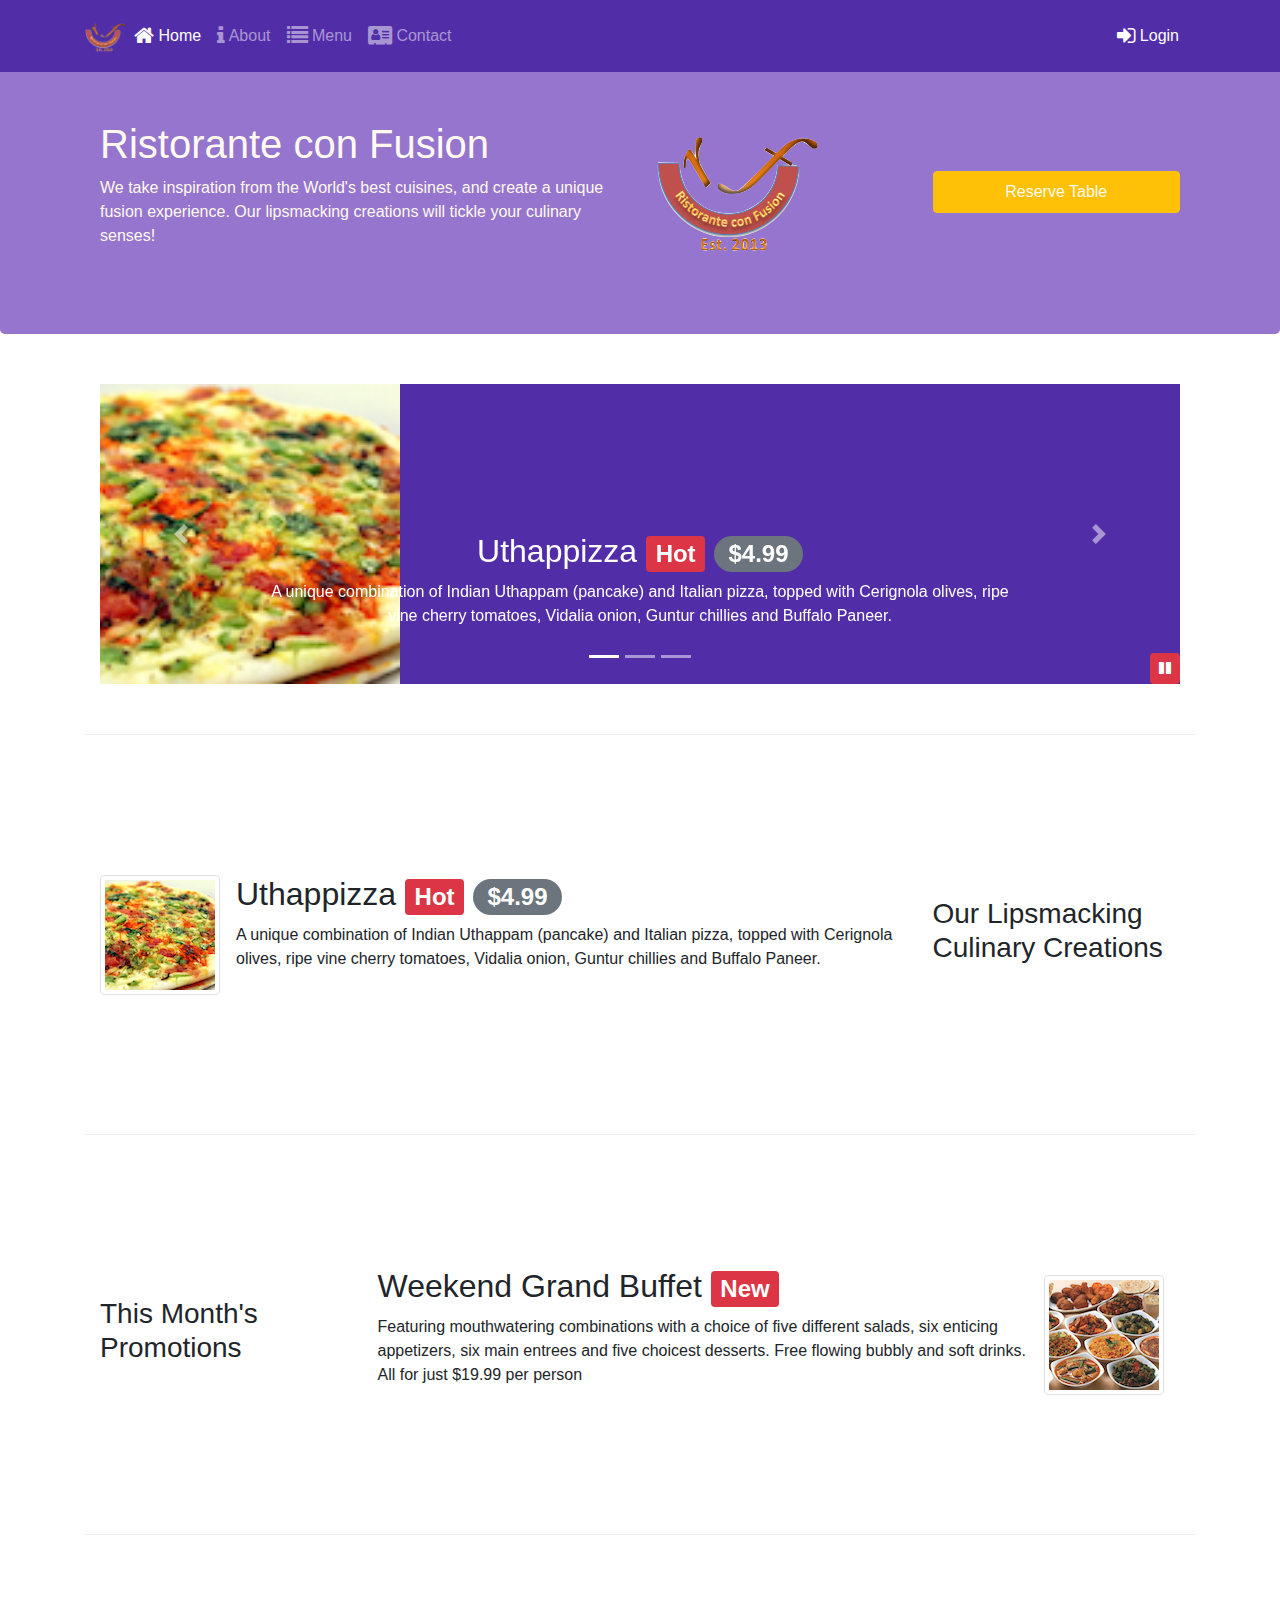
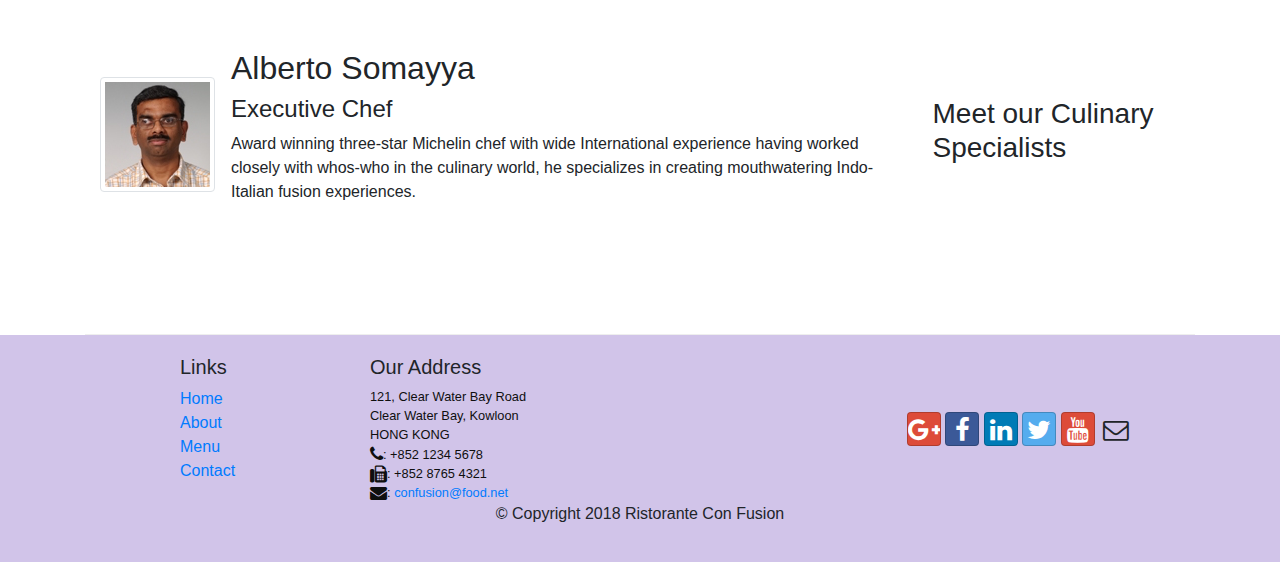
<file: index.html>
<!DOCTYPE html><html lang="en"><head><meta charset="utf-8"><meta name="viewport" content="width=device-width,initial-scale=1,shrink-to-fit=no"><meta http-equiv="x-ua-compatible" content="ie=edge"><link rel="stylesheet" href="css/main.css"><title>Ristorante Con Fusion</title></head><body><nav class="navbar navbar-dark navbar-expand-sm fixed-top"><div class="container"><button class="navbar-toggler" type="button" data-toggle="collapse" data-target="#Navbar"><span class="navbar-toggler-icon"></span></button> <a href="#" class="navbar-brand mr-auto"><img src="img/logo.png" alt="Logo" height="30" width="41"></a><div class="collapse navbar-collapse" id="Navbar"><ul class="navbar-nav mr-auto"><li class="nav-item active"><a href="#" class="nav-link"><span class="fa fa-home fa-lg"></span> Home</a></li><li class="nav-item"><a href="./aboutus.html" class="nav-link"><span class="fa fa-info fa-lg"></span> About</a></li><li class="nav-item"><a href="#" class="nav-link"><span class="fa fa-list fa-lg"></span> Menu</a></li><li class="nav-item"><a href="./contactus.html" class="nav-link"><span class="fa fa-address-card fa-lg"></span> Contact</a></li></ul><span class="navbar-text"><a href="#" class="nav-link" id="loginbtn"><span class="fa fa-sign-in fa-lg"></span> Login</a></span></div></div></nav><div id="loginModal" class="modal fade" role="dialog"><div class="modal-dialog modal-lg" role="content"><div class="modal-content"><div class="modal-header"><h4 class="modal-title">Login</h4><button type="button" class="close" id="loginclose">&times;</button></div><div class="modal-body"><form><div class="form-row"><div class="form-group col-sm-4"><label class="sr-only" for="exampleInputEmail3">Email address</label> <input type="email" class="form-control form-control-sm mr-1" id="exampleInputEmail3" placeholder="Enter email"></div><div class="form-group col-sm-4"><label class="sr-only" for="exampleInputPassword3">Password</label> <input type="password" class="form-control form-control-sm mr-1" id="exampleInputPassword3" placeholder="Password"></div><div class="col-sm-auto"><div class="form-check"><input class="form-check-input" type="checkbox"> <label class="form-check-label">Remember me</label></div></div></div><div class="form-row"><button type="button" class="btn btn-secondary btn-sm ml-auto" id="logincancel">Cancel</button> <button type="submit" class="btn btn-primary btn-sm ml-1">Sign in</button></div></form></div></div></div></div><div class="modal fade" id="reservation" role="dialog"><div class="modal-dialog modal-lg" role="content"><div class="modal-content"><div class="modal-header"><h2>Reserve a Table</h2><button type="button" class="close" id="reservationclose">&times;</button></div><div class="modal-body"><form><div class="form-group row"><label for="numberofguests" class="col-md-2 col-form-label">Number of Guests</label><div class="col-md-10 custom-control custom-radio"><span><input type="radio" name="guests" id="one"> <label for="one">1</label> </span><span><input type="radio" name="guests" id="two"> <label for="two">2</label> </span><span><input type="radio" name="guests" id="three"> <label for="three">3</label> </span><span><input type="radio" name="guests" id="four"> <label for="four">4</label> </span><span><input type="radio" name="guests" id="five"> <label for="five">5</label> </span><span><input type="radio" name="guests" id="six"> <label for="six">6</label></span></div></div><div class="form-group row"><label for="section" class="col-md-2 col-form-label">Section</label><div class="btn-group btn-group-toggle" data-toggle="buttons"><label class="btn btn-success active"><input type="radio" name="options" id="nonsmoking" checked="checked">Non-smoking</label> <label class="btn btn-danger"><input type="radio" name="options" id="smoking">Smoking</label></div></div><div class="form-group row"><label for="dateandtime" class="col-md-2 col-form-label">Date and Time</label><div class="col-sm-3"><input class="form-control" type="text" name="date" id="date" placeholder="Date"></div><div class="col-sm-3"><input class="form-control" type="text" name="time" id="time" placeholder="Time"></div></div><div class="form-group row"><div class="offset-md-2 col-md-3"><button type="button" class="btn btn-secondary" id="reservationcancel">Cancel</button> <button type="submit" class="btn btn-primary">Reserve</button></div></div></form></div></div></div></div><header class="jumbotron"><div class="container"><div class="row row-header"><div class="col-12 col-sm-6"><h1>Ristorante con Fusion</h1><p>We take inspiration from the World's best cuisines, and create a unique fusion experience. Our lipsmacking creations will tickle your culinary senses!</p></div><div class="col-12 col-sm-3 align-self-center"><img src="img/logo.png" alt="Logo" class="img-fluid"></div><div class="col-12 col-sm align-self-center"><a role="button" class="btn btn-warning btn-block nav-link" id="reservationbtn">Reserve Table</a></div></div></div></header><div class="container"><div class="row row-content"><div class="col"><div id="mycarousel" class="carousel slide" data-ride="carousel"><div class="carousel-inner" role="listbox"><div class="carousel-item active"><img class="d-block img-fluid" src="img/uthappizza.png" alt="Uthappizza"><div class="carousel-caption d-none d-md-block"><h2>Uthappizza <span class="badge badge-danger">Hot</span> <span class="badge badge-pill badge-secondary">$4.99</span></h2><p class="d-none d-sm-block">A unique combination of Indian Uthappam (pancake) and Italian pizza, topped with Cerignola olives, ripe vine cherry tomatoes, Vidalia onion, Guntur chillies and Buffalo Paneer.</p></div></div><div class="carousel-item"><img class="d-block img-fluid" src="img/buffet.png" alt="Buffet"><div class="carousel-caption d-none d-md-block"><h2>Weekend Grand Buffet <span class="badge badge-danger">New</span></h2><p class="d-none d-sm-block">Featuring mouthwatering combinations with a choice of five different salads, six enticing appetizers, six main entrees and five choicest desserts. Free flowing bubbly and soft drinks. All for just $19.99 per person</p></div></div><div class="carousel-item"><img class="d-block img-fluid" src="img/alberto.png" alt="Alberto"><div class="carousel-caption d-none d-md-block"><h2>Alberto Somayya</h2><h4>Executive Chef</h4><p class="d-none d-sm-block">Award winning three-star Michelin chef with wide International experience having worked closely with whos-who in the culinary world, he specializes in creating mouthwatering Indo-Italian fusion experiences.</p></div></div><ol class="carousel-indicators"><li data-target="#mycarousel" data-slide-to="0" class="active"></li><li data-target="#mycarousel" data-slide-to="1"></li><li data-target="#mycarousel" data-slide-to="2"></li></ol><a class="carousel-control-prev" href="#mycarousel" role="button" data-slide="prev"><span class="carousel-control-prev-icon"></span> </a><a class="carousel-control-next" href="#mycarousel" role="button" data-slide="next"><span class="carousel-control-next-icon"></span> </a><button class="btn btn-danger btn-sm" id="carouselButton"><span class="fa fa-pause"></span></button></div></div></div></div><div class="row row-content align-items-center"><div class="col-12 col-sm-4 order-sm-last col-md-3"><h3>Our Lipsmacking Culinary Creations</h3></div><div class="col col-sm order-sm-first col-md"><div class="media"><img class="d-flex mr-3 img-thumbnail align-self-center" src="img/uthappizza.png" alt="Uthappizza"><div class="media-body"><h2 class="mt-0">Uthappizza <span class="badge badge-danger">Hot</span> <span class="badge badge-pill badge-secondary">$4.99</span></h2><p class="d-none d-sm-block">A unique combination of Indian Uthappam (pancake) and Italian pizza, topped with Cerignola olives, ripe vine cherry tomatoes, Vidalia onion, Guntur chillies and Buffalo Paneer.</p></div></div></div></div><div class="row row-content align-items-center"><div class="col-12 col-sm-4 col-md-3"><h3>This Month's Promotions</h3></div><div class="col col-sm col-md"><div class="media"><div class="media-body"><h2 class="mt-0">Weekend Grand Buffet <span class="badge badge-danger">New</span></h2><p class="d-none d-sm-block">Featuring mouthwatering combinations with a choice of five different salads, six enticing appetizers, six main entrees and five choicest desserts. Free flowing bubbly and soft drinks. All for just $19.99 per person</p></div><img src="img/buffet.png" alt="buffet" class="d-flex mr-3 img-thumbnail align-self-center"></div></div></div><div class="row row-content align-items-center"><div class="col-12 col-sm-4 col-md-3 order-sm-last"><h3>Meet our Culinary Specialists</h3></div><div class="col col-sm col-md order-sm-first"><div class="media"><img src="img/alberto.png" alt="Alberto" class="d-flex mr-3 img-thumbnail align-self-center"><div class="media-body"><h2>Alberto Somayya</h2><h4>Executive Chef</h4><p class="d-none d-sm-block">Award winning three-star Michelin chef with wide International experience having worked closely with whos-who in the culinary world, he specializes in creating mouthwatering Indo-Italian fusion experiences.</p></div></div></div></div></div><footer class="footer"><div class="container"><div class="row"><div class="col-4 col-sm-2 offset-1"><h5>Links</h5><ul class="list-unstyled"><li><a href="#">Home</a></li><li><a href="./aboutus.html">About</a></li><li><a href="#">Menu</a></li><li><a href="#">Contact</a></li></ul></div><div class="col-7 col-sm-5"><h5>Our Address</h5><address>121, Clear Water Bay Road<br>Clear Water Bay, Kowloon<br>HONG KONG<br><i class="fa fa-phone fa-lg"></i>: +852 1234 5678<br><i class="fa fa-fax fa-lg"></i>: +852 8765 4321<br><i class="fa fa-envelope fa-lg"></i>: <a href="mailto:confusion@food.net">confusion@food.net</a></address></div><div class="col-12 col-sm-4 align-self-center"><div class="text-center"><a class="btn btn-social-icon btn-google" href="http://google.com/+"><i class="fa fa-google-plus fa-lg"></i></a> <a class="btn btn-social-icon btn-facebook" href="http://www.facebook.com/profile.php?id="><i class="fa fa-facebook fa-lg"></i></a> <a class="btn btn-social-icon btn-linkedin" href="http://www.linkedin.com/in/"><i class="fa fa-linkedin fa-lg"></i></a> <a class="btn btn-social-icon btn-twitter" href="http://twitter.com/"><i class="fa fa-twitter fa-lg"></i></a> <a class="btn btn-social-icon btn-google" href="http://youtube.com/"><i class="fa fa-youtube fa-lg"></i></a> <a class="btn btn-social-icon" href="mailto:"><i class="fa fa-envelope-o fa-lg"></i></a></div></div></div><div class="row justify-content-center"><div class="col-auto"><p>© Copyright 2018 Ristorante Con Fusion</p></div></div></div></footer><script src="js/main.js"></script></body></html>
</file>
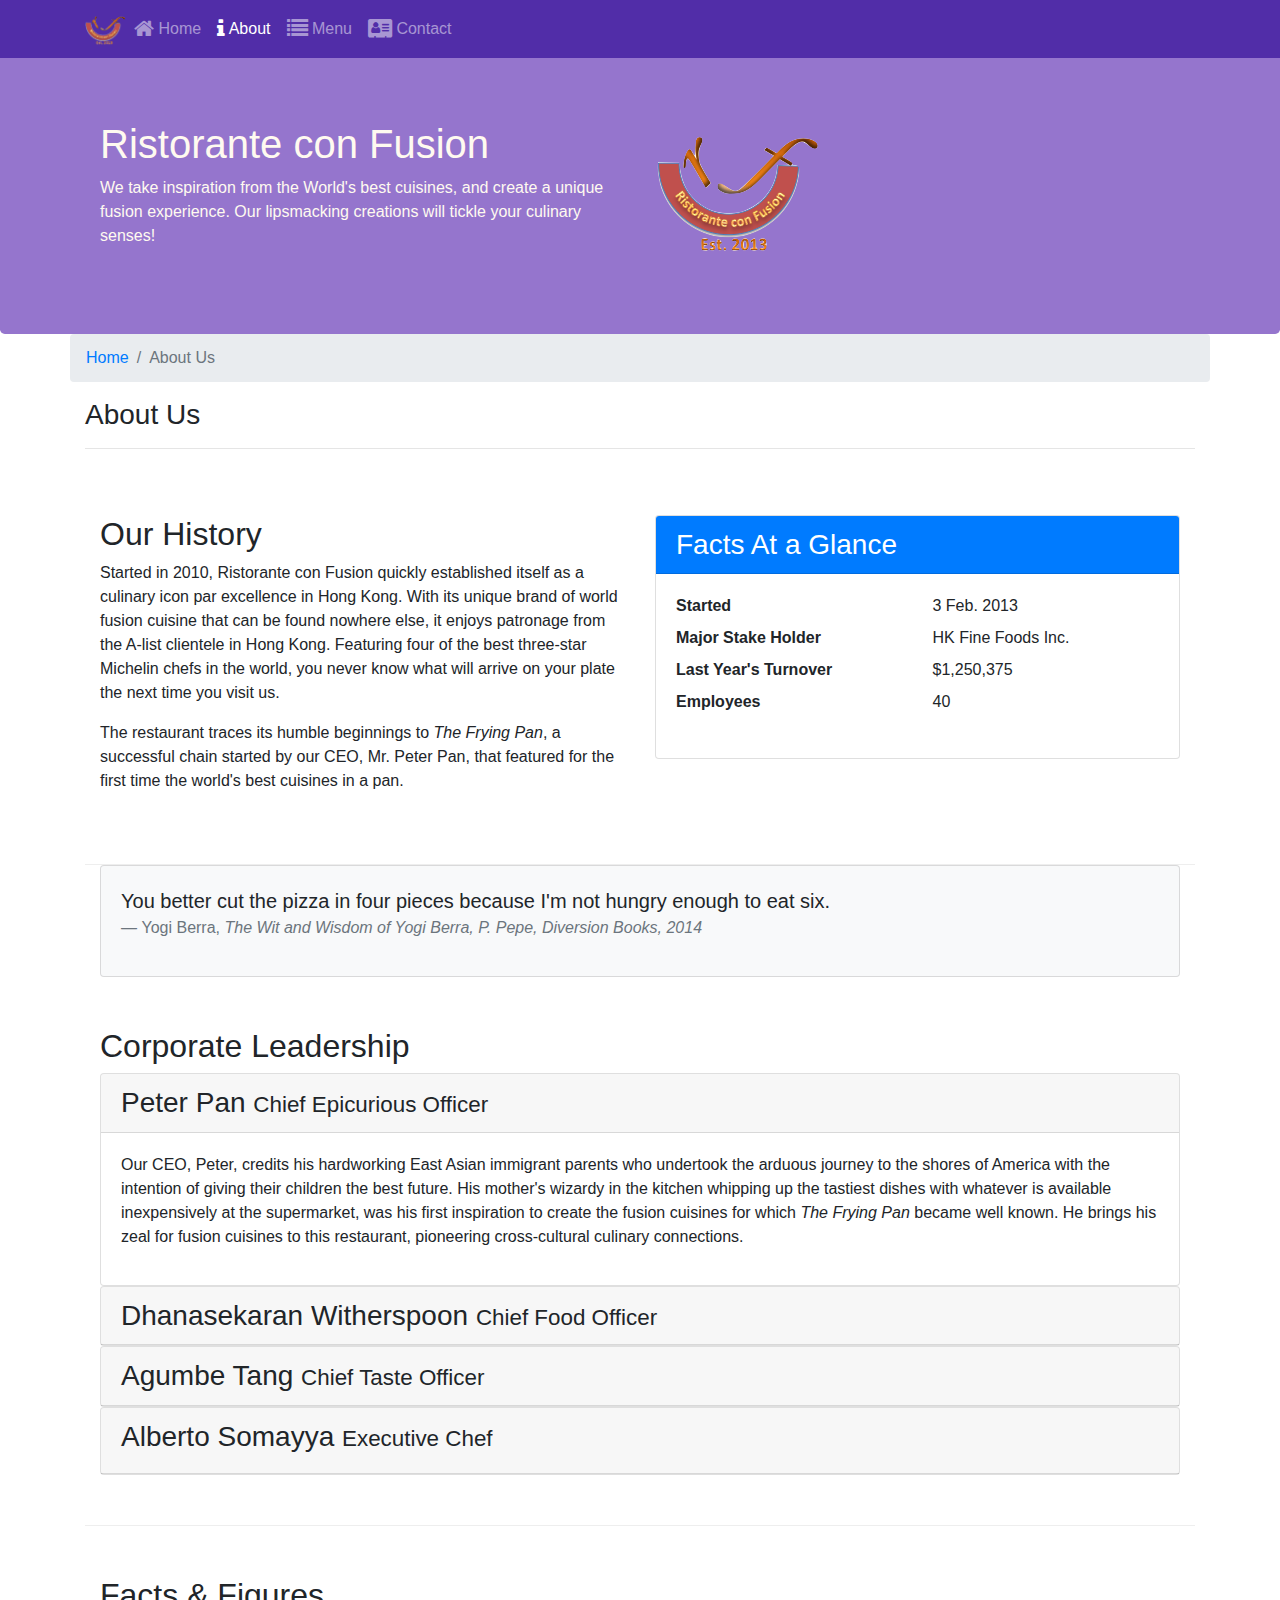
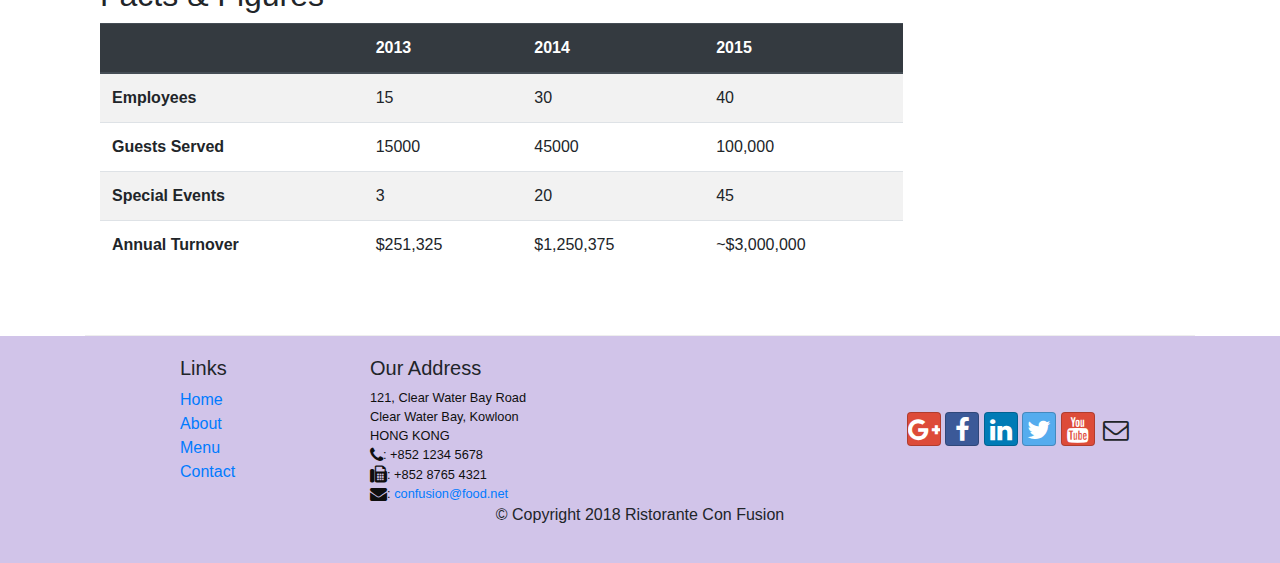
<file: aboutus.html>
<!DOCTYPE html><html lang="en"><head><meta charset="utf-8"><meta name="viewport" content="width=device-width,initial-scale=1,shrink-to-fit=no"><meta http-equiv="x-ua-compatible" content="ie=edge"><title>Ristorante Con Fusion: About Us</title><link rel="stylesheet" href="css/main.css"></head><body><nav class="navbar navbar-dark navbar-expand-sm fixed-top"><div class="container"><button class="navbar-toggler" type="button" data-toggle="collapse" data-target="#Navbar"><span class="navbar-toggler-icon"></span></button> <a href="./index.html" class="navbar-brand mr-auto"><img src="img/logo.png" alt="Logo" height="30" width="41"></a><div class="collapse navbar-collapse" id="Navbar"><ul class="navbar-nav mr-auto"><li class="nav-item"><a href="./index.html" class="nav-link"><span class="fa fa-home fa-lg"></span> Home</a></li><li class="nav-item active"><a href="#" class="nav-link"><span class="fa fa-info fa-lg"></span> About</a></li><li class="nav-item"><a href="#" class="nav-link"><span class="fa fa-list fa-lg"></span> Menu</a></li><li class="nav-item"><a href="./contactus.html" class="nav-link"><span class="fa fa-address-card fa-lg"></span> Contact</a></li></ul></div></div></nav><header class="jumbotron"><div class="container"><div class="row row-header"><div class="col-12 col-sm-6"><h1>Ristorante con Fusion</h1><p>We take inspiration from the World's best cuisines, and create a unique fusion experience. Our lipsmacking creations will tickle your culinary senses!</p></div><div class="col-12 col-sm align-self-center"><img src="img/logo.png" alt="Logo" class="img-fluid"></div></div></div></header><div class="container"><div class="row"><ol class="col-12 breadcrumb"><li class="breadcrumb-item"><a href="./index.html">Home</a></li><li class="breadcrumb-item active">About Us</li></ol><div class="col-12"><h3>About Us</h3><hr></div></div><div class="row row-content"><div class="col-12 col-sm-6"><h2>Our History</h2><p>Started in 2010, Ristorante con Fusion quickly established itself as a culinary icon par excellence in Hong Kong. With its unique brand of world fusion cuisine that can be found nowhere else, it enjoys patronage from the A-list clientele in Hong Kong. Featuring four of the best three-star Michelin chefs in the world, you never know what will arrive on your plate the next time you visit us.</p><p>The restaurant traces its humble beginnings to <em>The Frying Pan</em>, a successful chain started by our CEO, Mr. Peter Pan, that featured for the first time the world's best cuisines in a pan.</p></div><div class="col-sm"><div class="card"><h3 class="card-header bg-primary text-white">Facts At a Glance</h3><div class="card-body"><dl class="row"><dt class="col-6">Started</dt><dd class="col-6">3 Feb. 2013</dd><dt class="col-6">Major Stake Holder</dt><dd class="col-6">HK Fine Foods Inc.</dd><dt class="col-6">Last Year's Turnover</dt><dd class="col-6">$1,250,375</dd><dt class="col-6">Employees</dt><dd class="col-6">40</dd></dl></div></div></div></div><div class="col-12"><div class="card card-body bg-light"><blockquote class="blockquote"><p class="mb-0">You better cut the pizza in four pieces because I'm not hungry enough to eat six.</p><footer class="blockquote-footer">Yogi Berra, <cite title="Source Title">The Wit and Wisdom of Yogi Berra, P. Pepe, Diversion Books, 2014</cite></footer></blockquote></div></div><div class="row row-content"><div class="col-12 col-sm-12"><h2>Corporate Leadership</h2><div id="accordian"><div class="card"><div class="card-header" role="tab" id="peterhead"><h3 class="mb-0"><a data-toggle="collapse" data-target="#peter">Peter Pan <small>Chief Epicurious Officer</small></a></h3></div><div role="tabpanel" class="collapse show" id="peter" data-parent="#accordian"><div class="card-body"><p class="d-none d-sm-block">Our CEO, Peter, credits his hardworking East Asian immigrant parents who undertook the arduous journey to the shores of America with the intention of giving their children the best future. His mother's wizardy in the kitchen whipping up the tastiest dishes with whatever is available inexpensively at the supermarket, was his first inspiration to create the fusion cuisines for which <em>The Frying Pan</em> became well known. He brings his zeal for fusion cuisines to this restaurant, pioneering cross-cultural culinary connections.</p></div></div></div><div class="card"><div class="card-header" role="tab" id="dannyhead"><h3 class="mb-0"><a data-toggle="collapse" data-target="#danny">Dhanasekaran Witherspoon <small>Chief Food Officer</small></a></h3></div><div role="tabpanel" class="collapse" id="danny" data-parent="#accordian"><div class="card-body"><p class="d-none d-sm-block">Our CFO, Danny, as he is affectionately referred to by his colleagues, comes from a long established family tradition in farming and produce. His experiences growing up on a farm in the Australian outback gave him great appreciation for varieties of food sources. As he puts it in his own words, <em>Everything that runs, wins, and everything that stays, pays!</em></p></div></div></div><div class="card"><div class="card-header" role="tab" id="agumbehead"><h3 class="mb-0"><a data-toggle="collapse" data-target="#agumbe">Agumbe Tang <small>Chief Taste Officer</small></a></h3></div><div role="tabpanel" class="collapse" id="agumbe" data-parent="#accordian"><div class="card-body"><p class="d-none d-sm-block">Blessed with the most discerning gustatory sense, Agumbe, our CTO, personally ensures that every dish that we serve meets his exacting tastes. Our chefs dread the tongue lashing that ensues if their dish does not meet his exacting standards. He lives by his motto, <em>You click only if you survive my lick.</em></p></div></div></div><div class="card"><div class="card-header" role="tab" id="albertohead"><h3><a data-toggle="collapse" data-target="#alberto">Alberto Somayya <small>Executive Chef</small></a></h3></div><div role="tabpanel" class="collapse" id="alberto" data-parent="#accordian"><div class="card-body"><p class="d-none d-sm-block">Award winning three-star Michelin chef with wide International experience having worked closely with whos-who in the culinary world, he specializes in creating mouthwatering Indo-Italian fusion experiences. He says, <em>Put together the cuisines from the two craziest cultures, and you get a winning hit! Amma Mia!</em></p></div></div></div></div></div></div><div class="row row-content"><div class="col-12 col-sm-9"><h2>Facts &amp; Figures</h2><div class="table-responsive"><table class="table table-striped"><thead class="thead-dark"><tr><th>&nbsp;</th><th>2013</th><th>2014</th><th>2015</th></tr></thead><tbody><tr><th>Employees</th><td>15</td><td>30</td><td>40</td></tr><tr><th>Guests Served</th><td>15000</td><td>45000</td><td>100,000</td></tr><tr><th>Special Events</th><td>3</td><td>20</td><td>45</td></tr><tr><th>Annual Turnover</th><td>$251,325</td><td>$1,250,375</td><td>~$3,000,000</td></tr></tbody></table></div></div><div class="col-12 col-sm-3"></div></div></div><footer class="footer"><div class="container"><div class="row"><div class="col-4 offset-1 col-sm-2"><h5>Links</h5><ul class="list-unstyled"><li><a href="./index.html">Home</a></li><li><a href="#">About</a></li><li><a href="#">Menu</a></li><li><a href="#">Contact</a></li></ul></div><div class="col-7 col-sm-5"><h5>Our Address</h5><address>121, Clear Water Bay Road<br>Clear Water Bay, Kowloon<br>HONG KONG<br><i class="fa fa-phone fa-lg"></i>: +852 1234 5678<br><i class="fa fa-fax fa-lg"></i>: +852 8765 4321<br><i class="fa fa-envelope fa-lg"></i>: <a href="mailto:confusion@food.net">confusion@food.net</a></address></div><div class="col-12 col-sm-4 align-self-center"><div class="text-center"><a class="btn btn-social-icon btn-google" href="http://google.com/+"><i class="fa fa-google-plus fa-lg"></i></a> <a class="btn btn-social-icon btn-facebook" href="http://www.facebook.com/profile.php?id="><i class="fa fa-facebook fa-lg"></i></a> <a class="btn btn-social-icon btn-linkedin" href="http://www.linkedin.com/in/"><i class="fa fa-linkedin fa-lg"></i></a> <a class="btn btn-social-icon btn-twitter" href="http://twitter.com/"><i class="fa fa-twitter fa-lg"></i></a> <a class="btn btn-social-icon btn-google" href="http://youtube.com/"><i class="fa fa-youtube fa-lg"></i></a> <a class="btn btn-social-icon" href="mailto:"><i class="fa fa-envelope-o fa-lg"></i></a></div></div></div><div class="row justify-content-center"><div class="col-auto"><p>© Copyright 2018 Ristorante Con Fusion</p></div></div></div></footer><script src="js/main.js"></script></body></html>
</file>
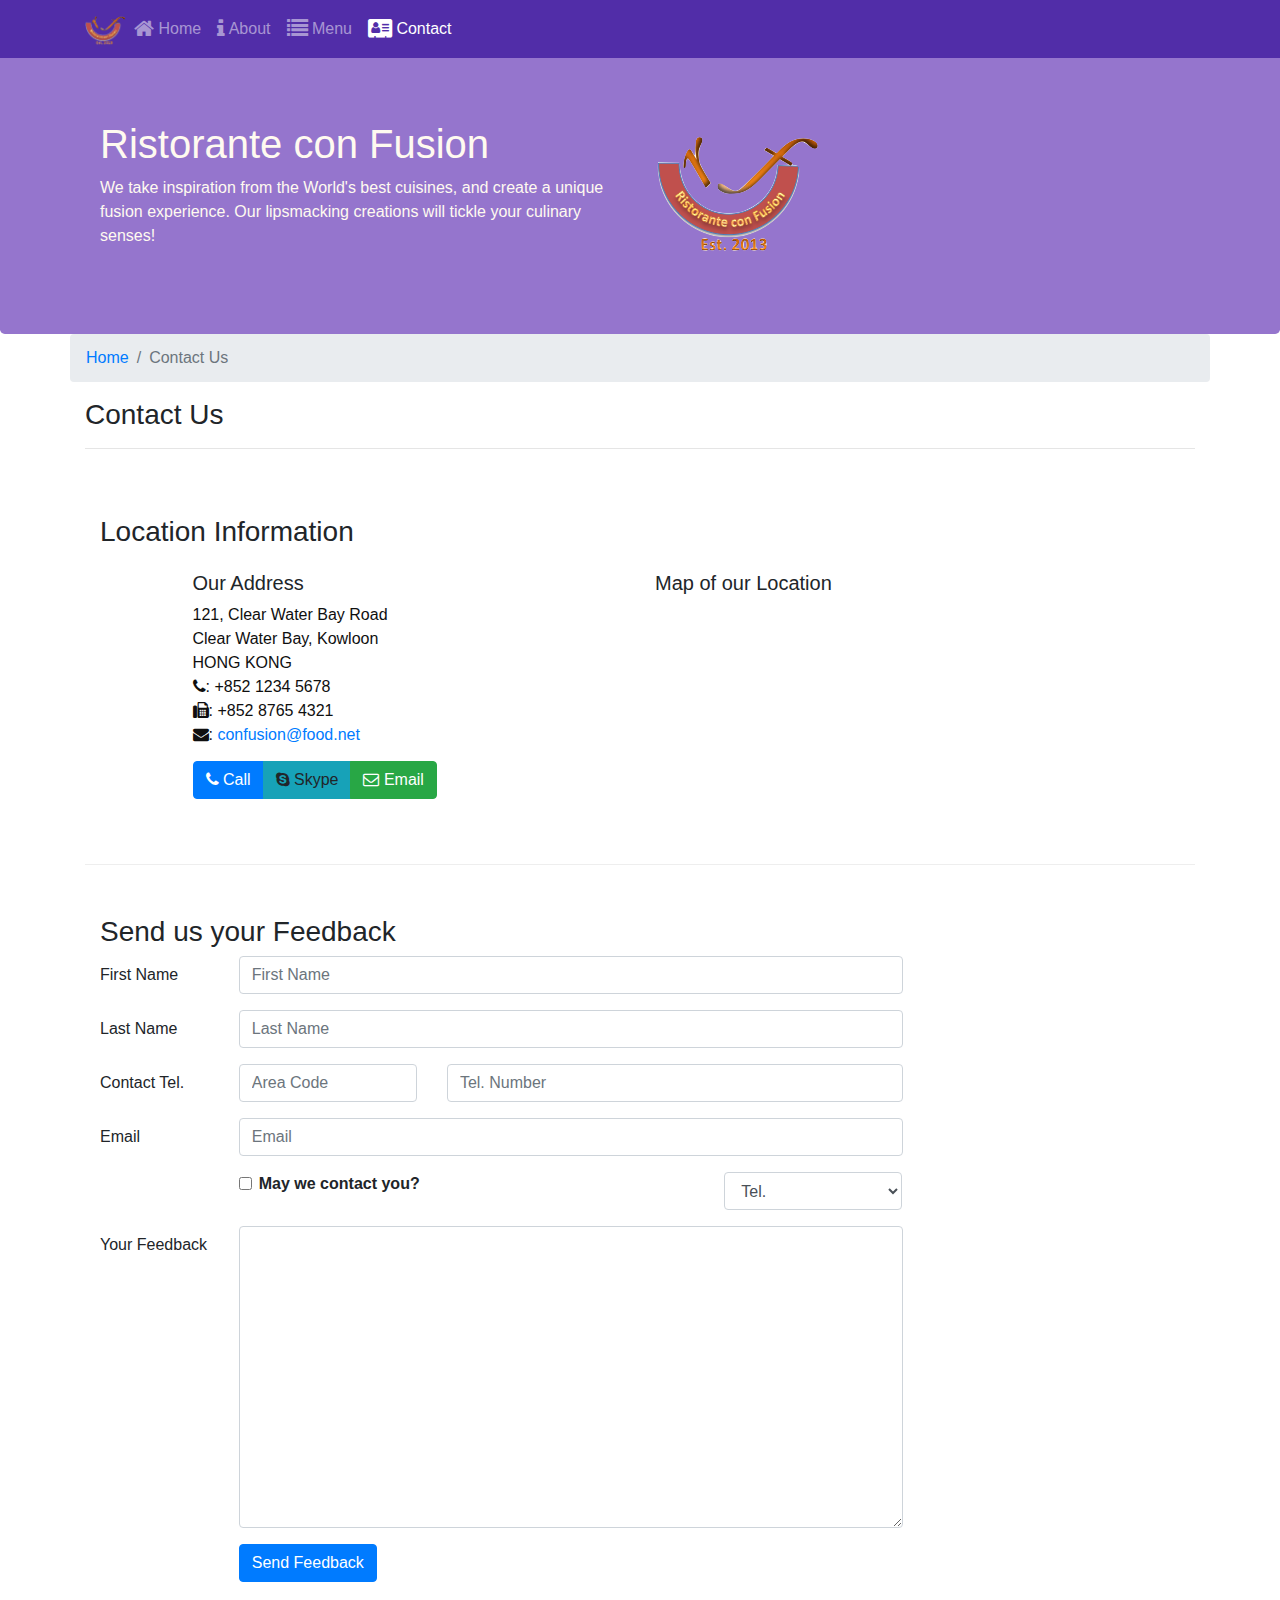
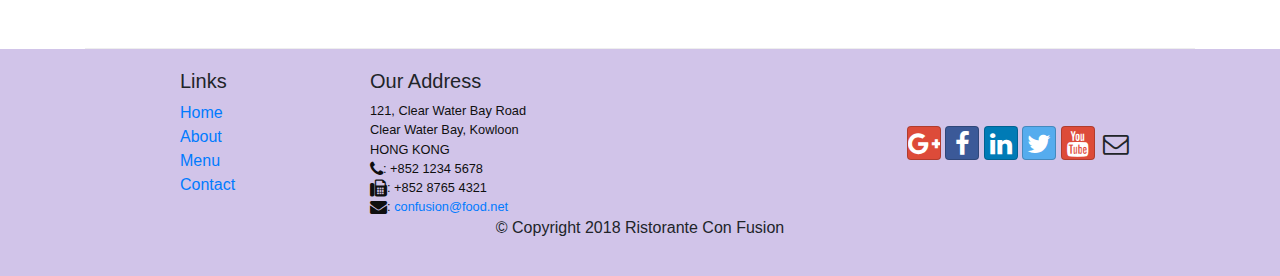
<file: contactus.html>
<!DOCTYPE html><html lang="en"><head><title>Ristorante Con Fusion: About Us</title><meta charset="utf-8"><meta name="viewport" content="width=device-width,initial-scale=1,shrink-to-fit=no"><meta http-equiv="x-ua-compatible" content="ie=edge"><link rel="stylesheet" href="css/main.css"></head><body><nav class="navbar navbar-dark navbar-expand-sm fixed-top"><div class="container"><button class="navbar-toggler" type="button" data-toggle="collapse" data-target="#Navbar"><span class="navbar-toggler-icon"></span></button> <a class="navbar-brand mr-auto" href="./index.html"><img src="img/logo.png" alt="Logo" height="30" width="41"></a><div class="collapse navbar-collapse" id="Navbar"><ul class="navbar-nav mr-auto"><li class="nav-item"><a class="nav-link" href="./index.html"><span class="fa fa-home fa-lg"></span> Home</a></li><li class="nav-item"><a class="nav-link" href="./aboutus.html"><span class="fa fa-info fa-lg"></span> About</a></li><li class="nav-item"><a class="nav-link" href="#"><span class="fa fa-list fa-lg"></span> Menu</a></li><li class="nav-item active"><a class="nav-link" href="#"><span class="fa fa-address-card fa-lg"></span> Contact</a></li></ul></div></div></nav><header class="jumbotron"><div class="container"><div class="row row-header"><div class="col-12 col-sm-6"><h1>Ristorante con Fusion</h1><p>We take inspiration from the World's best cuisines, and create a unique fusion experience. Our lipsmacking creations will tickle your culinary senses!</p></div><div class="col-12 col-sm align-self-center"><img src="img/logo.png" alt="Logo" class="img-fluid"></div></div></div></header><div class="container"><div class="row"><ol class="col-12 breadcrumb"><li class="breadcrumb-item"><a href="./index.html">Home</a></li><li class="breadcrumb-item active">Contact Us</li></ol><div class="col-12"><h3>Contact Us</h3><hr></div></div><div class="row row-content"><div class="col-12"><h3>Location Information</h3></div><div class="col-12 col-sm-4 offset-sm-1"><h5>Our Address</h5><address style="font-size:100%">121, Clear Water Bay Road<br>Clear Water Bay, Kowloon<br>HONG KONG<br><i class="fa fa-phone"></i>: +852 1234 5678<br><i class="fa fa-fax"></i>: +852 8765 4321<br><i class="fa fa-envelope"></i>: <a href="mailto:confusion@food.net">confusion@food.net</a></address></div><div class="col-12 col-sm-6 offset-sm-1"><h5>Map of our Location</h5></div><div class="col-12 col-sm-11 offset-sm-1"><div class="btn-group" role="group"><a role="button" class="btn btn-primary" href="tel:+85212345678"><i class="fa fa-phone"></i> Call</a> <a role="button" class="btn btn-info"><i class="fa fa-skype"></i> Skype</a> <a role="button" class="btn btn-success" href="mailto:confusion@food.net"><i class="fa fa-envelope-o"></i> Email</a></div></div></div><div class="row row-content"><div class="col-12"><h3>Send us your Feedback</h3></div><div class="col-12 col-md-9"><form action=""><div class="form-group row"><label for="firstname" class="col-md-2 col-form-label">First Name</label><div class="col-md-10"><input type="text" class="form-control" id="firstname" name="firstname" placeholder="First Name"></div></div><div class="form-group row"><label for="lastname" class="col-md-2 col-form-label">Last Name</label><div class="col-md-10"><input type="text" class="form-control" id="lastname" name="lastname" placeholder="Last Name"></div></div><div class="form-group row"><label for="telnum" class="col-12 col-md-2 col-form-label">Contact Tel.</label><div class="col-5 col-md-3"><input type="tel" class="form-control" id="areacode" name="areacode" placeholder="Area Code"></div><div class="col-7 col-md-7"><input type="tel" class="form-control" id="telnum" name="telnum" placeholder="Tel. Number"></div></div><div class="form-group row"><label for="emailid" class="col-md-2 col-form-label">Email</label><div class="col-md-10"><input type="email" class="form-control" id="emailid" name="emailid" placeholder="Email"></div></div><div class="form-group row"><div class="col-md-6 offset-md-2"><div class="form-check"><input type="checkbox" class="form-check-input" name="approve" id="approve"> <label for="approve" class="form-check-label"><strong>May we contact you?</strong></label></div></div><div class="col-md-3 offset-md-1"><select class="form-control"><option>Tel.</option><option>Email</option></select></div></div><div class="form-group row"><label for="Feedback" class="col-md-2 col-form-label">Your Feedback</label><div class="col-md-10"><textarea class="form-control" id="feedback" name="feedback" rows="12"></textarea></div></div><div class="form-group row"><div class="offset-md-2 col-md-10"><button type="submit" class="btn btn-primary">Send Feedback</button></div></div></form></div><div class="col-12 col-md"></div></div></div><footer class="footer"><div class="container"><div class="row"><div class="col-4 offset-1 col-sm-2"><h5>Links</h5><ul class="list-unstyled"><li><a href="#">Home</a></li><li><a href="#">About</a></li><li><a href="#">Menu</a></li><li><a href="#">Contact</a></li></ul></div><div class="col-7 col-sm-5"><h5>Our Address</h5><address>121, Clear Water Bay Road<br>Clear Water Bay, Kowloon<br>HONG KONG<br><i class="fa fa-phone fa-lg"></i>: +852 1234 5678<br><i class="fa fa-fax fa-lg"></i>: +852 8765 4321<br><i class="fa fa-envelope fa-lg"></i>: <a href="mailto:confusion@food.net">confusion@food.net</a></address></div><div class="col-12 col-sm-4 align-self-center"><div class="text-center"><a class="btn btn-social-icon btn-google" href="http://google.com/+"><i class="fa fa-google-plus"></i></a> <a class="btn btn-social-icon btn-facebook" href="http://www.facebook.com/profile.php?id="><i class="fa fa-facebook"></i></a> <a class="btn btn-social-icon btn-linkedin" href="http://www.linkedin.com/in/"><i class="fa fa-linkedin"></i></a> <a class="btn btn-social-icon btn-twitter" href="http://twitter.com/"><i class="fa fa-twitter"></i></a> <a class="btn btn-social-icon btn-google" href="http://youtube.com/"><i class="fa fa-youtube"></i></a> <a class="btn btn-social-icon" href="mailto:"><i class="fa fa-envelope-o"></i></a></div></div></div><div class="row justify-content-center"><div class="col-auto"><p>© Copyright 2018 Ristorante Con Fusion</p></div></div></div></footer><script src="js/main.js"></script></body></html>
</file>
